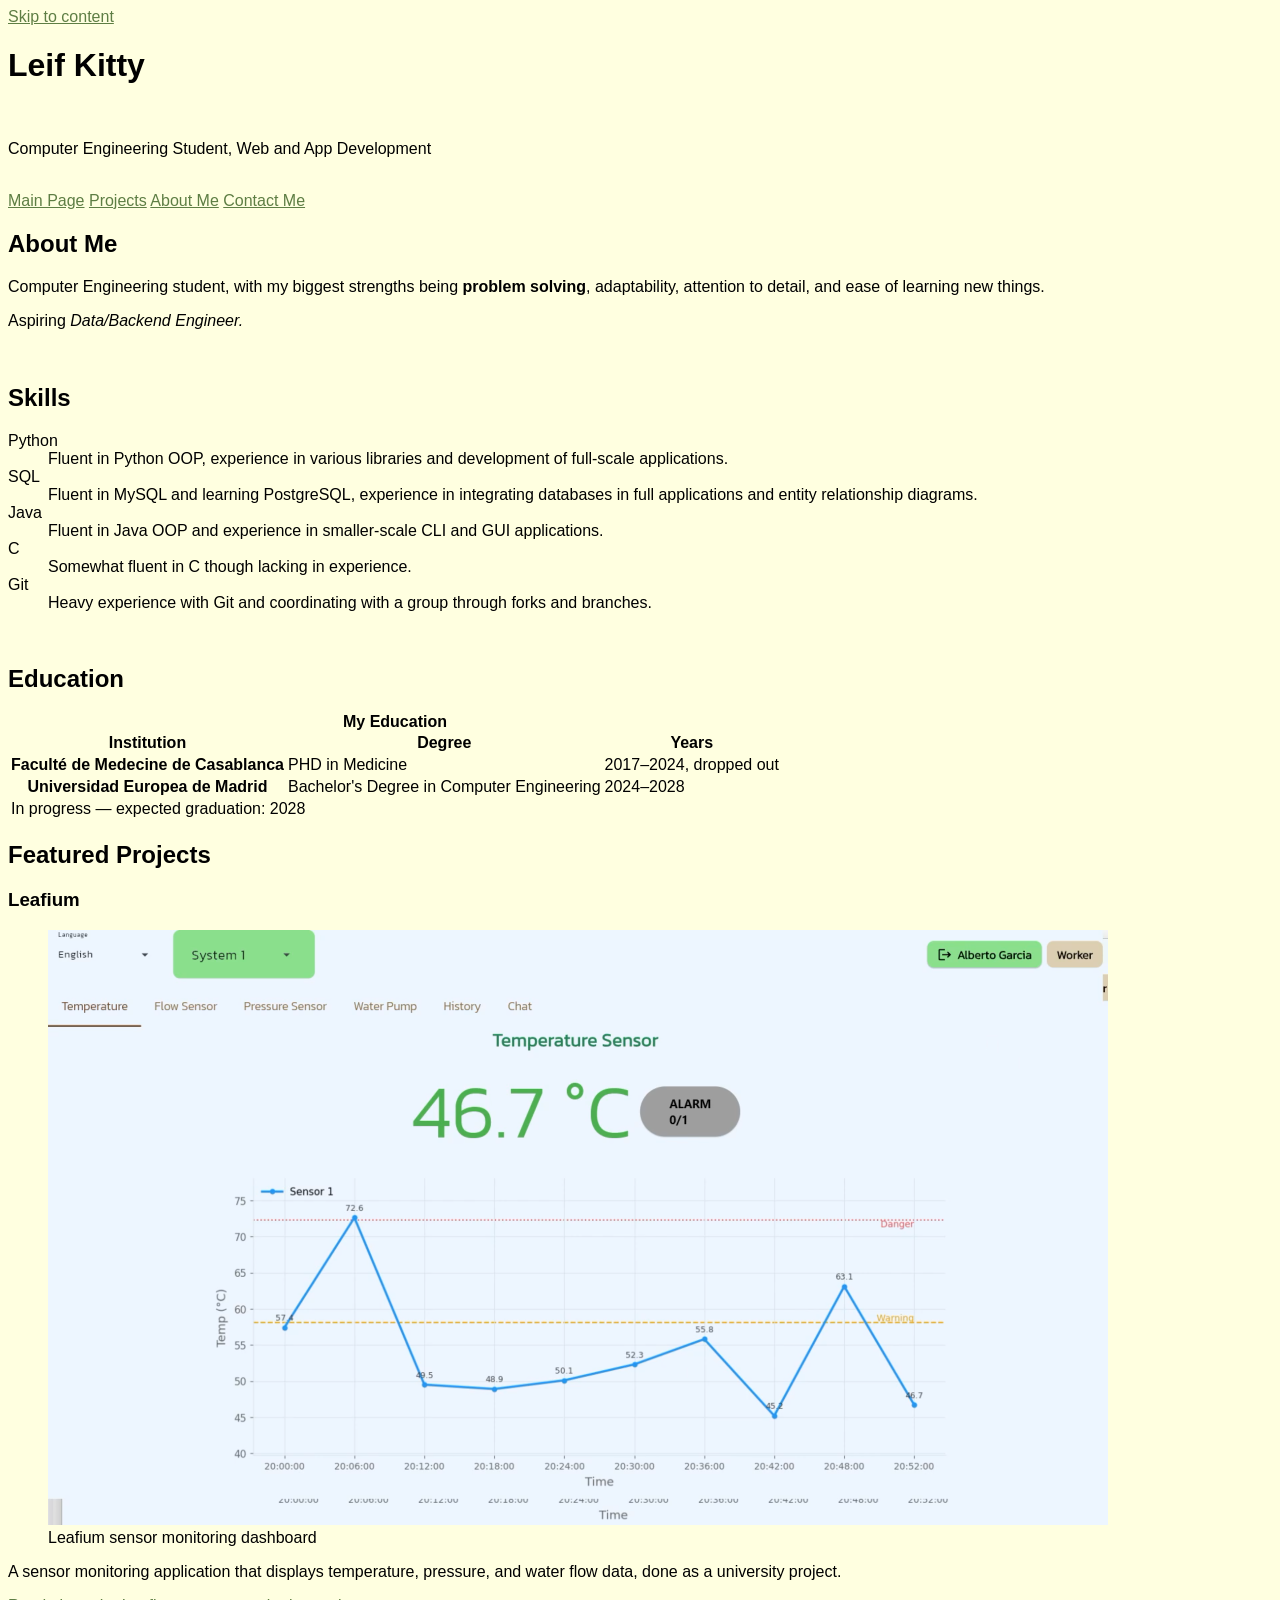
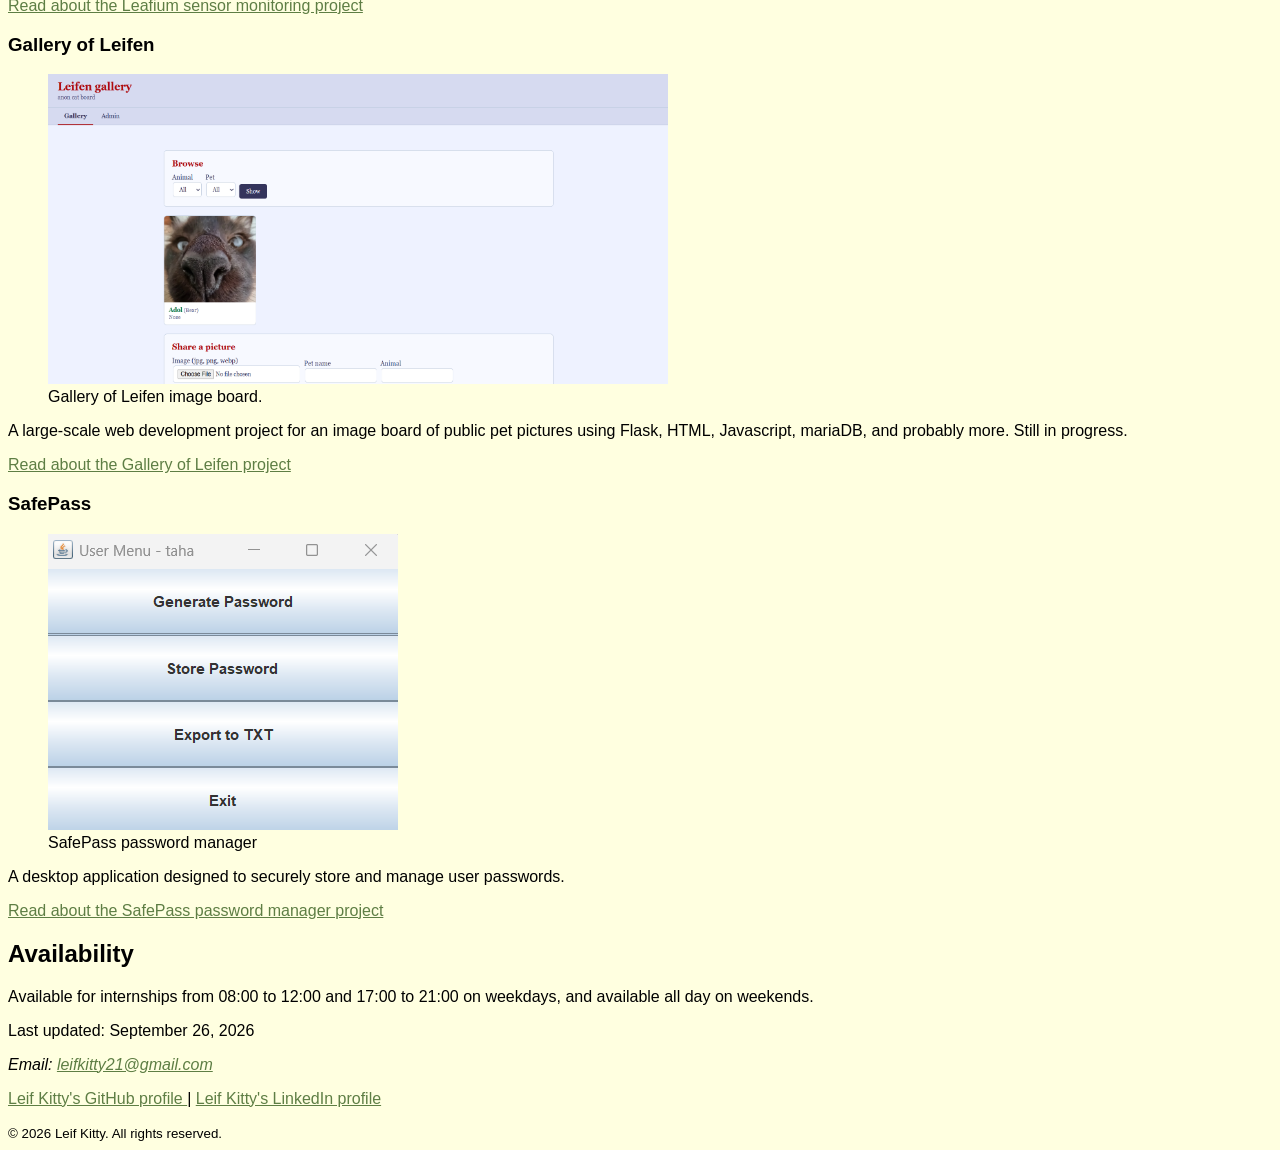
<file: index.html>
<!DOCTYPE html>
<html lang="en">

<head>
    <meta charset="UTF-8">
    <meta name="viewport" content="width=device-width, initial-scale=1.0">
    <title>Leif Kitty</title>
    <link rel="stylesheet" href="./css/style.css">
</head>

<body>
    <a href="#content">Skip to content</a>
    <header>
        <h1>Leif Kitty</h1>
        <br>
        <p>Computer Engineering Student, Web and App Development</p>
        <br>
        <nav aria-label="Primary">
            <a href="./index.html" aria-current="page">Main Page</a>
            <a href="./projects.html">Projects</a>
            <a href="./index.html#about-me">About Me</a>
            <a href="./contact.html">Contact Me</a>
        </nav>
    </header>
    <main id="content" tabindex="-1">
        <section id="about-me">
            <h2><strong>About Me</strong></h2>
            <p>
                Computer Engineering student, with my biggest strengths being
                <strong>problem solving</strong>, adaptability, attention to detail,
                and ease of learning new things.
            </p>
            <p>
                Aspiring <em>Data/Backend Engineer.</em>
            </p>
        </section>
        <br>
        <section>
            <h2><strong>Skills</strong></h2>
            <dl>
                <dt>Python</dt>
                <dd>Fluent in Python OOP, experience in various
                    libraries and development of full-scale applications.
                </dd>
                <dt>SQL</dt>
                <dd>Fluent in MySQL and learning PostgreSQL, experience
                    in integrating databases in full applications and entity relationship diagrams.
                </dd>
                <dt>Java</dt>
                <dd>Fluent in Java OOP and experience in smaller-scale CLI and GUI applications.</dd>
                <dt>C</dt>
                <dd>Somewhat fluent in C though lacking in experience.</dd>
                <dt>Git</dt>
                <dd>Heavy experience with Git and coordinating with a group through forks and branches.</dd>
            </dl>
        </section>
        <br>
        <section>
            <h2><strong>Education</strong></h2>
            <table>
                <caption><strong>My Education</strong></caption>

                <thead>
                    <tr>
                        <th scope="col">Institution</th>
                        <th scope="col">Degree</th>
                        <th scope="col">Years</th>
                    </tr>
                </thead>
                <tbody>
                    <tr>
                        <th scope="row">Faculté de Medecine de Casablanca</th>
                        <td>PHD in Medicine</td>
                        <td>2017–2024, dropped out</td>
                    </tr>
                    <tr>
                        <th scope="row">Universidad Europea de Madrid</th>
                        <td>Bachelor's Degree in Computer Engineering</td>
                        <td>2024–2028</td>
                    </tr>
                </tbody>
                <tfoot>
                    <tr>
                        <td colspan="3">In progress — expected graduation: 2028</td>
                    </tr>
                </tfoot>
            </table>
        </section>
        <section>
            <h2>Featured Projects</h2>

            <article>
                <h3>Leafium</h3>

                <figure>
                    <img src="./img/leafium.png"
                        alt="Leafium temperature dashboard showing 46.7 degrees Celsius, a sensor graph, and warning and danger thresholds">
                    <figcaption>Leafium sensor monitoring dashboard</figcaption>
                </figure>

                <p>
                    A sensor monitoring application that displays temperature,
                    pressure, and water flow data, done as a university project.
                </p>

                <a href="projects.html#leafium">Read about the Leafium sensor monitoring project</a>
            </article>

            <article>
                <h3>Gallery of Leifen</h3>

                <figure>
                    <img src="./img/gallery_of_leifen.png" width="620" height="310"
                        alt="Gallery of Leifen screenshot showing the prototype of the image board of pet pictures,
                        with ability to sort by animal type or look for pictures of specific pets.">
                    <figcaption>Gallery of Leifen image board.</figcaption>
                </figure>

                <p>
                    A large-scale web development project for an image board of public pet pictures
                    using Flask, HTML, Javascript, mariaDB, and probably more. Still in progress.
                </p>

                <a href="projects.html#leifen">Read about the Gallery of Leifen project</a>
            </article>

            <article>
                <h3>SafePass</h3>

                <figure>
                    <img src="./img/safepass.png"
                        alt="SafePass menu with options to generate, store, and export passwords">
                    <figcaption>SafePass password manager</figcaption>
                </figure>

                <p>
                    A desktop application designed to securely store and manage
                    user passwords.
                </p>

                <a href="projects.html#safepass">Read about the SafePass password manager project</a>
            </article>

        </section>
        <aside>
            <h2>Availability</h2>

            <p>
                Available for internships from
                <time datetime="08:00">08:00</time> to
                <time datetime="12:00">12:00</time> and
                <time datetime="17:00">17:00</time> to
                <time datetime="21:00">21:00</time> on weekdays,
                and available all day on weekends.
            </p>

            <p>
                Last updated:
                <time datetime="2026-09-26">September 26, 2026</time>
            </p>
        </aside>
    </main>
    <footer>
        <address>
            Email:
            <a href="mailto:leifkitty21@gmail.com">leifkitty21@gmail.com</a>
        </address>

        <p>
            <a href="https://github.com/Leif-Kitty" target="_blank" rel="noopener">
                Leif Kitty's GitHub profile
            </a>
            <span aria-hidden="true">|</span>
            <a href="https://www.linkedin.com/in/leif-kitty/" target="_blank" rel="noopener">
                Leif Kitty's LinkedIn profile
            </a>
        </p>

        <small>&copy; 2026 Leif Kitty. All rights reserved.</small>
    </footer>
</body>

</html>
</file>
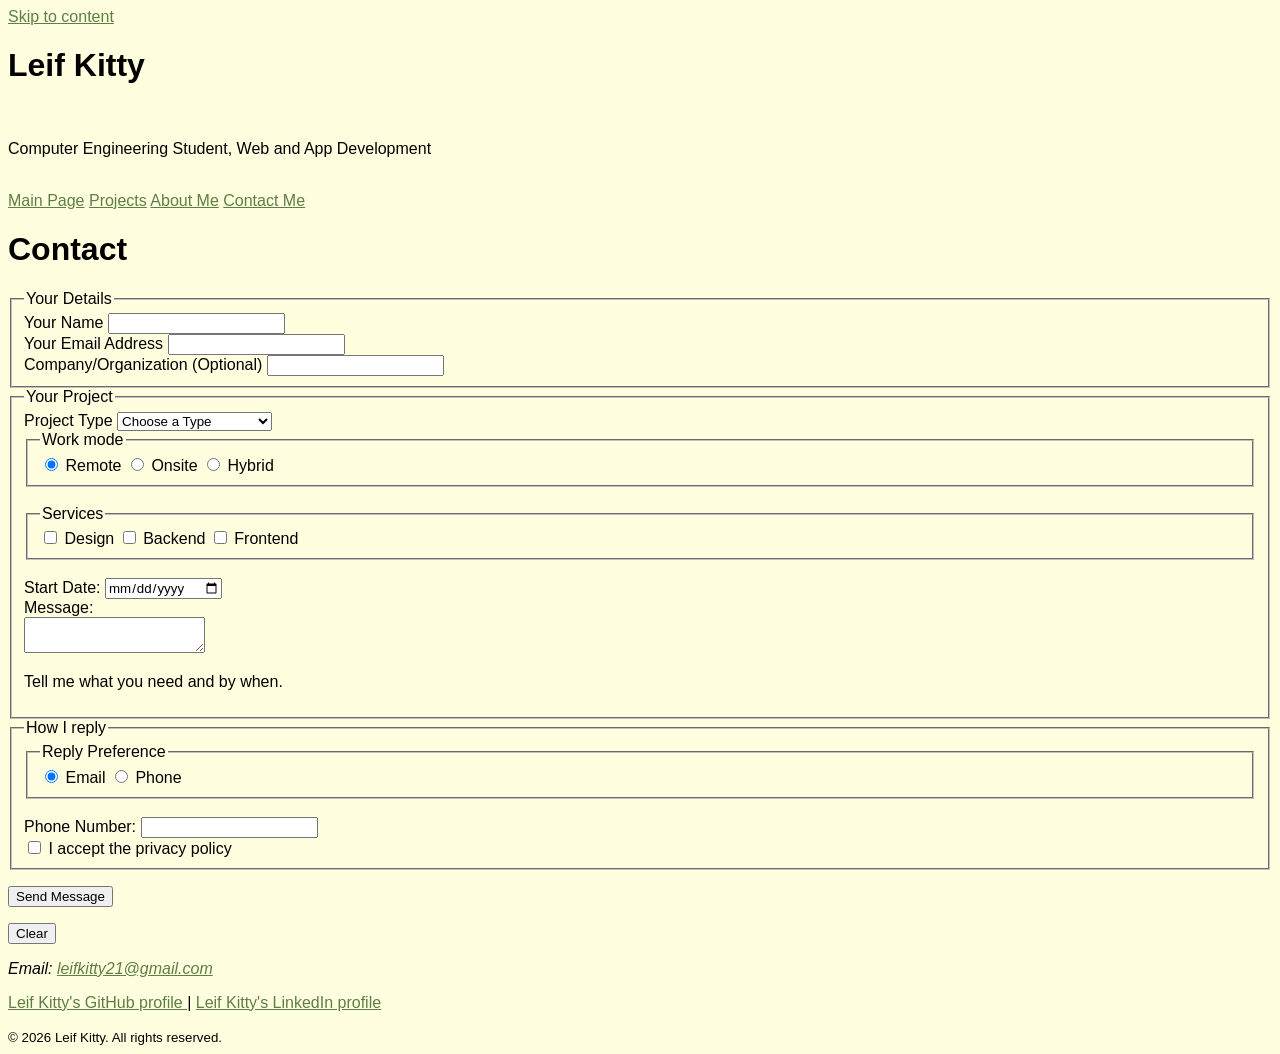
<file: contact.html>
<!DOCTYPE html>
<html lang="en">

<head>
    <meta charset="UTF-8">
    <meta name="viewport" content="width=device-width, initial-scale=1.0">
    <title>Contact - Leif Kitty</title>
    <link rel="stylesheet" href="./css/style.css">
</head>

<body>
    <a href="#content">Skip to content</a>
    <header>
        <h1>Leif Kitty</h1>
        <br>
        <p>Computer Engineering Student, Web and App Development</p>
        <br>
        <nav aria-label="Primary">
            <a href="./index.html">Main Page</a>
            <a href="./projects.html">Projects</a>
            <a href="./index.html#about-me">About Me</a>
            <a href="./contact.html" aria-current="page">Contact Me</a>
        </nav>
    </header>
    <main id="content" tabindex="-1">
        <h1>Contact</h1>
        <form method="post" action="#">
            <fieldset>
                <legend>Your Details</legend>
                <label for="name">Your Name</label>
                <input id="name" name="text" type="text" required minlength="2" maxlength="60" autocomplete="name">
                <br>
                <label for="email">Your Email Address</label>
                <input id="email" name="email" type="email" required autocomplete="email">
                <br>
                <label for="company">Company/Organization (Optional)</label>
                <input id="company" name="company" type="text" autocomplete="organization">
                <br>

            </fieldset>

            <fieldset>
                <legend>Your Project</legend>
                <label for="project">Project Type</label>
                <select id="project" name="project" required>
                    <option value="">Choose a Type</option>
                    <optgroup label="Web">
                        <option value="frontend">Frontend</option>
                        <option value="backend">Backend</option>
                    </optgroup>
                    <optgroup label="App">
                        <option value="desktop">Desktop Application</option>
                        <option value="mobile">Mobile Application</option>
                    </optgroup>
                    <optgroup label="Other">
                        <option value="data">Data</option>
                        <option value="machine_learning">Machine Learning</option>
                        <option value="Other">Other</option>
                    </optgroup>

                </select>

                <br>
                <fieldset>
                    <legend>Work mode</legend>
                    <input id="remote" type="Radio" name="workmode" value="remote" required checked>
                    <label for="remote">Remote</label>
                    <input id="onsite" type="Radio" name="workmode" value="onsite">
                    <label for="onsite">Onsite</label>
                    <input id="hybrid" type="Radio" name="workmode" value="hybrid">
                    <label for="hybrid">Hybrid</label>
                </fieldset>

                <br>
                <fieldset>
                    <legend>Services</legend>
                    <input id="design" name="services" value="design" type="checkbox" required>
                    <label for="design">Design</label>
                    <input id="backend" name="services" value="backend" type="checkbox">
                    <label for="backend">Backend</label>
                    <input id="frontend" name="services" value="frontend" type="checkbox">
                    <label for="frontend">Frontend</label>
                </fieldset>

                <br>
                <label for="start_date">Start Date:</label>
                <input type="date" id="start_date" name="start_date" min="2026-10-28" required>

                <br>
                <label for="message">Message:</label><br>
                <textarea id="message" name="message" maxlength="500" aria-describedby="message_hint"></textarea>
                <p id="message_hint">
                    Tell me what you need and by when.
                </p>
            </fieldset>

            <fieldset>
                <legend>How I reply</legend>
                <fieldset>
                    <legend>Reply Preference</legend>
                    <input type="radio" id="reply_email" name="reply_preference" value="email" required checked>
                    <label for="reply_email">Email</label>

                    <input type="radio" id="reply_phone" name="reply_preference" value="phone">
                    <label for="reply_phone">Phone</label>
                </fieldset>

                <br>
                <label for="phone">Phone Number:</label>
                <input type="tel" id="phone" name="phone" pattern="[6-9][0-9]{8}"
                    title="Enter 9 digits, starting with 6, 7, 8, or 9" autocomplete="tel">
                <br>

                <input type="checkbox" id="privacy" name="privacy" value="accepted" required>
                <label for="privacy">I accept the privacy policy</label>

            </fieldset>
            <p><button type="submit">Send Message</button></p>
            <p><button type="reset">Clear</button></p>

        </form>
    </main>
    <footer>
        <address>
            <p>
                Email:
                <a href="mailto:leifkitty21@gmail.com">leifkitty21@gmail.com</a>
            </p>
        </address>

        <p>
            <a href="https://github.com/Leif-Kitty" target="_blank" rel="noopener">
                Leif Kitty's GitHub profile
            </a>
            <span aria-hidden="true">|</span>
            <a href="https://www.linkedin.com/in/leif-kitty/" target="_blank" rel="noopener">
                Leif Kitty's LinkedIn profile
            </a>
        </p>

        <small>&copy; 2026 Leif Kitty. All rights reserved.</small>
    </footer>
</body>

</html>
</file>
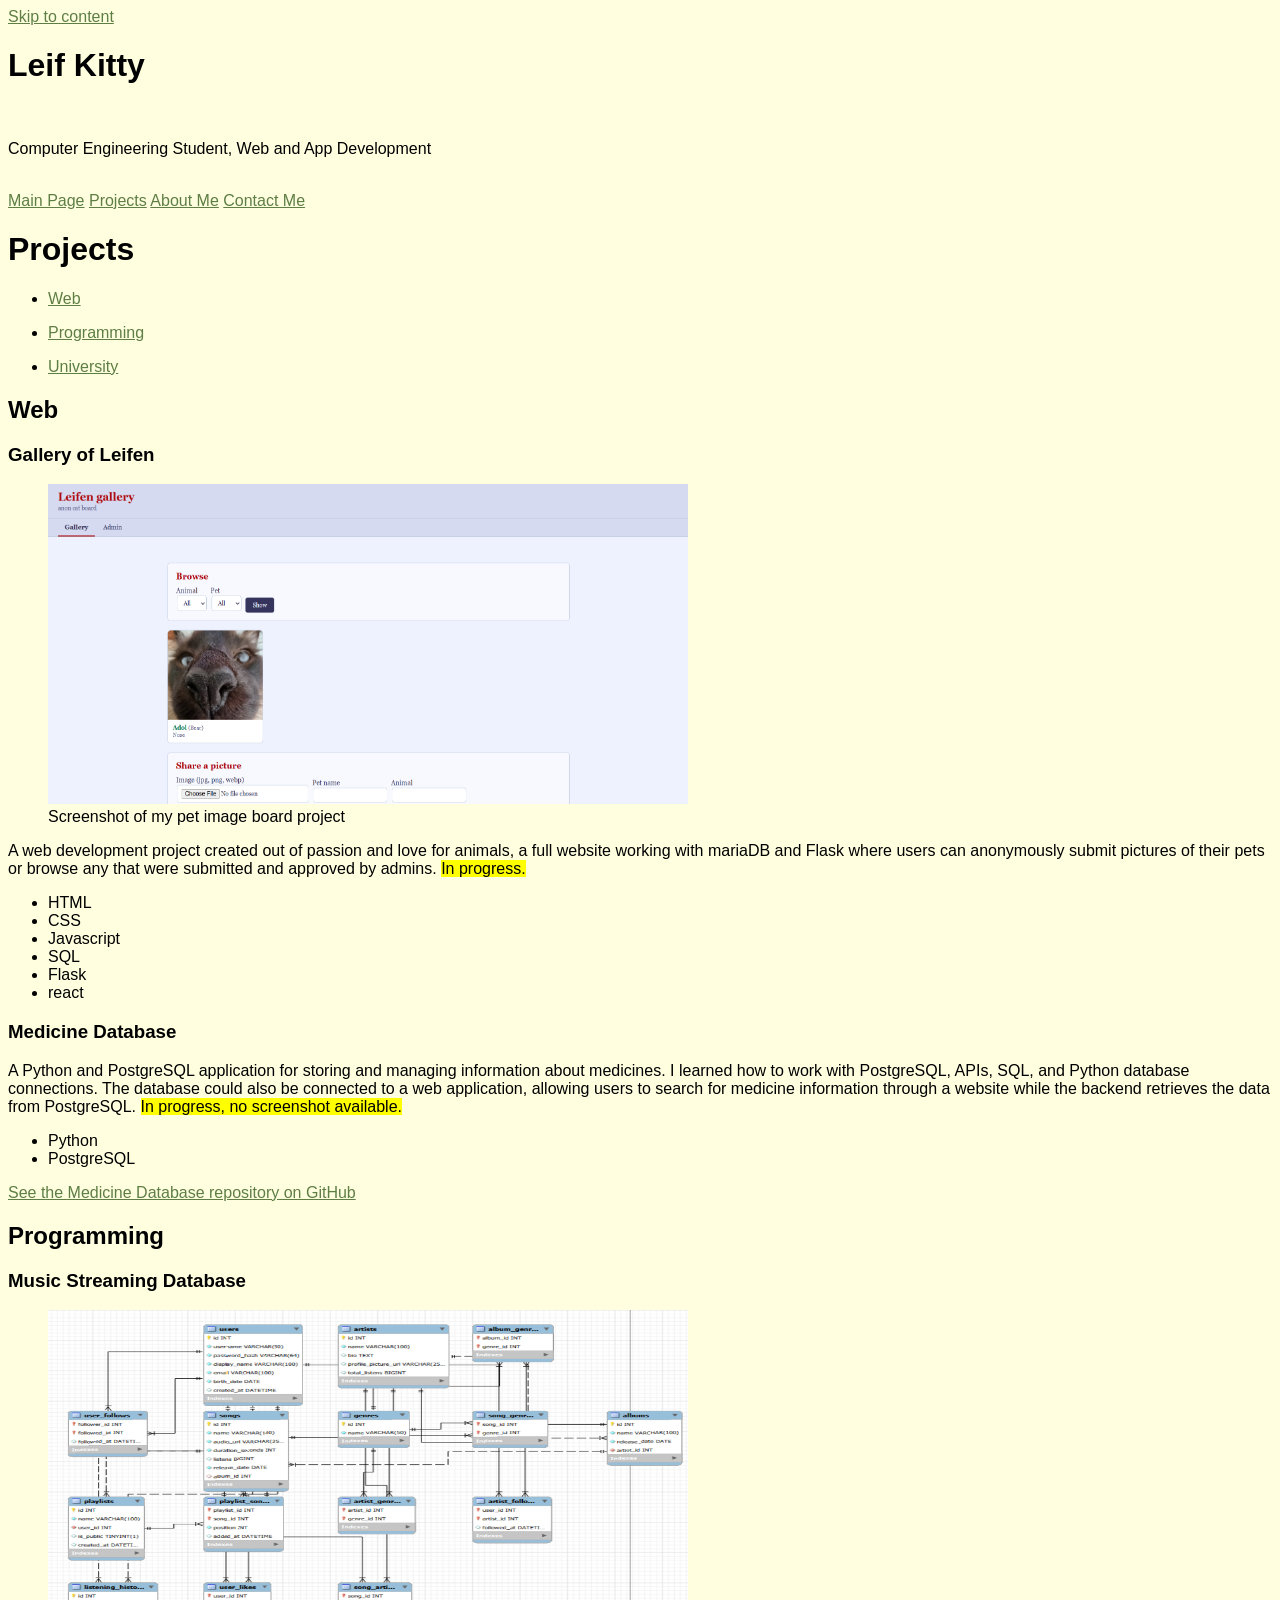
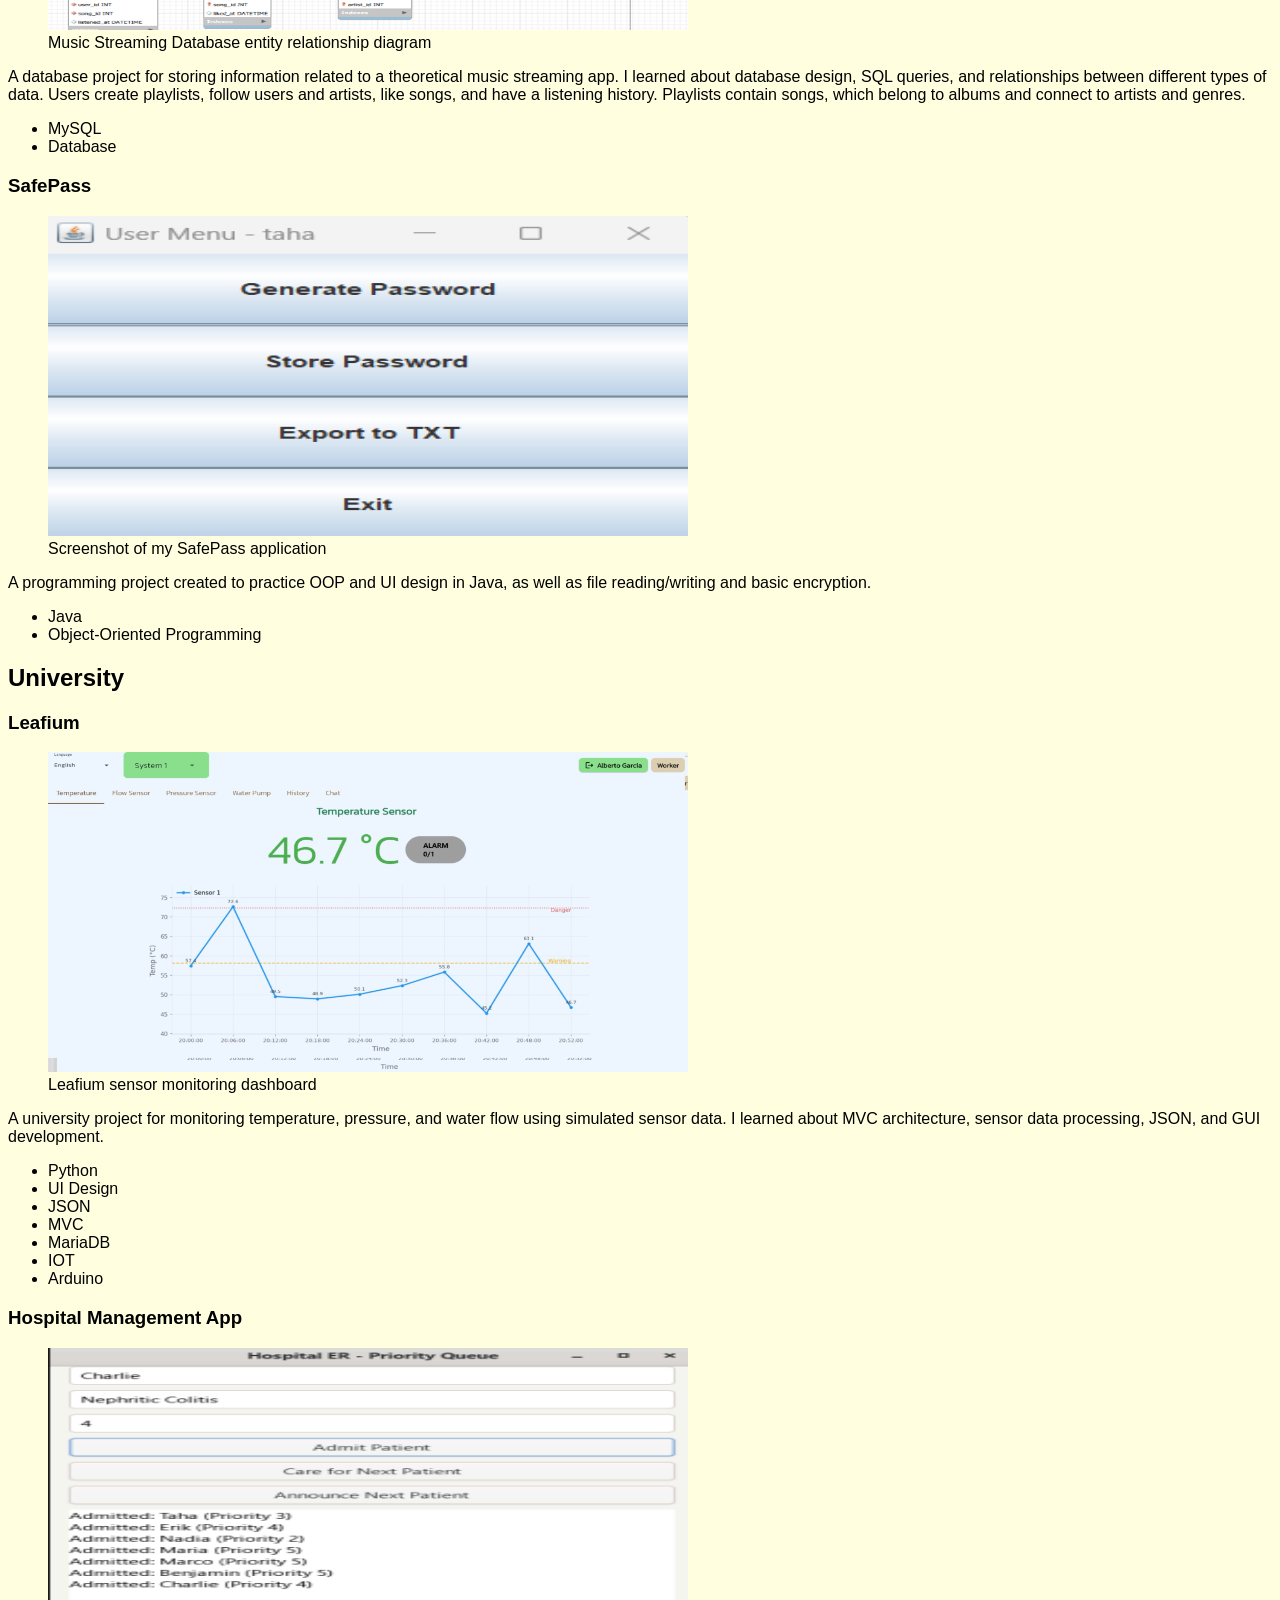
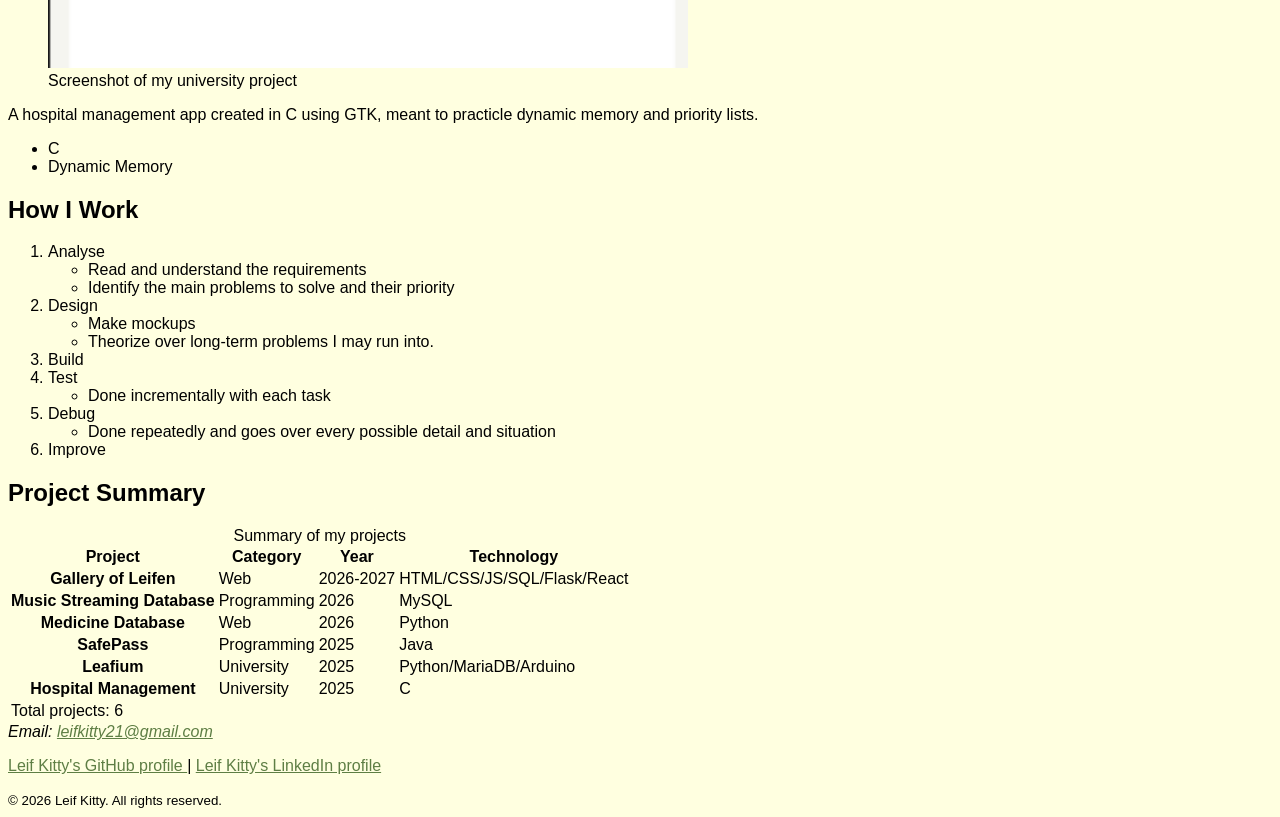
<file: projects.html>
<!DOCTYPE html>
<html lang="en">

<head>
    <meta charset="UTF-8">
    <meta name="viewport" content="width=device-width, initial-scale=1.0">
    <title>Projects - Leif Kitty</title>
    <link rel="stylesheet" href="./css/style.css">
</head>

<body>
    <a href="#content">Skip to content</a>
    <header>
        <h1>Leif Kitty</h1>
        <br>
        <p>Computer Engineering Student, Web and App Development</p>
        <br>
        <nav aria-label="Primary">
            <a href="./index.html">Main Page</a>
            <a href="./projects.html" aria-current="page">Projects</a>
            <a href="./index.html#about-me">About Me</a>
            <a href="./contact.html">Contact Me</a>
        </nav>
    </header>

    <main id="content" tabindex="-1">
        <h1>Projects</h1>

        <nav aria-label="Project categories">
            <ul>
                <li>
                    <p><a href="#web">Web</a></p>
                </li>
                <li>
                    <p><a href="#programming">Programming</a></p>
                </li>
                <li>
                    <p><a href="#university">University</a></p>
                </li>
            </ul>
        </nav>


        <!-- WEB PROJECTS -->
        <section id="web">
            <h2>Web</h2>

            <article class="project ongoing" id="leifen">
                <h3>Gallery of Leifen</h3>

                <figure>
                    <img src="./img/gallery_of_leifen.png" width="640" height="320"
                        alt="Gallery of Leifen with animal and pet filters, a pet photo, and an image upload form">
                    <figcaption>Screenshot of my pet image board project</figcaption>
                </figure>

                <p>
                    A web development project created out of passion and love for
                    animals, a full website working with mariaDB and Flask where users
                    can anonymously submit pictures of their pets or browse any that were
                    submitted and approved by admins.
                    <mark>In progress.</mark>
                </p>

                <ul>
                    <li>HTML</li>
                    <li>CSS</li>
                    <li>Javascript</li>
                    <li>SQL</li>
                    <li>Flask</li>
                    <li>react</li>
                </ul>
            </article>


            <article class="project ongoing" id="medicine-database" data-year="2026" data-tech="Python">

                <h3>Medicine Database</h3>

                <p>
                    A Python and PostgreSQL application for storing and managing
                    information about medicines. I learned how to work with
                    PostgreSQL, APIs, SQL, and Python database connections.
                    The database could also be connected to a web application,
                    allowing users to search for medicine information through
                    a website while the backend retrieves the data from PostgreSQL.
                    <mark>In progress, no screenshot available.</mark>
                </p>

                <ul>
                    <li>Python</li>
                    <li>PostgreSQL</li>
                </ul>

                <p>
                    <a href="https://github.com/Leif-Kitty/medicine_db" target="_blank" rel="noopener">
                        See the Medicine Database repository on GitHub
                    </a>
                </p>
            </article>
        </section>


        <!-- PROGRAMMING PROJECTS -->
        <section id="programming">
            <h2>Programming</h2>

            <article class="project" id="music-database">
                <h3>Music Streaming Database</h3>

                <figure>
                    <img src="./img/music_streaming.png" width="640" height="320"
                        alt="Music Streaming Database diagram connecting users, playlists, songs, albums, artists, and genres">
                    <figcaption>Music Streaming Database entity relationship diagram</figcaption>
                </figure>

                <p>
                    A database project for storing information related to a theoretical music streaming app.
                    I learned about database design, SQL queries, and relationships between different types of data.
                    Users create playlists, follow users and artists, like songs, and have a listening history.
                    Playlists contain songs, which belong to albums and connect to artists and genres.
                </p>

                <ul>
                    <li>MySQL</li>
                    <li>Database</li>
                </ul>
            </article>


            <article class="project" id="safepass" data-year="2025" data-tech="Java">

                <h3>SafePass</h3>

                <figure>
                    <img src="./img/safepass.png" width="640" height="320"
                        alt="SafePass menu with options to generate, store, and export passwords">
                    <figcaption>Screenshot of my SafePass application</figcaption>
                </figure>

                <p>
                    A programming project created to practice OOP and UI design in Java,
                    as well as file reading/writing and basic encryption.
                </p>

                <ul>
                    <li>Java</li>
                    <li>Object-Oriented Programming</li>
                </ul>
            </article>
        </section>


        <!-- UNIVERSITY PROJECTS -->
        <section id="university">
            <h2>University</h2>

            <article class="project" id="leafium" data-year="2025" data-tech="Python">

                <h3>Leafium</h3>

                <figure>
                    <img src="./img/leafium.png" width="640" height="320"
                        alt="Leafium temperature dashboard showing 46.7 degrees Celsius, a sensor graph, and warning and danger thresholds">
                    <figcaption>Leafium sensor monitoring dashboard</figcaption>
                </figure>

                <p>
                    A university project for monitoring temperature, pressure,
                    and water flow using simulated sensor data. I learned about
                    MVC architecture, sensor data processing, JSON, and GUI
                    development.
                </p>

                <ul>
                    <li>Python</li>
                    <li>UI Design</li>
                    <li>JSON</li>
                    <li>MVC</li>
                    <li>MariaDB</li>
                    <li>IOT</li>
                    <li>Arduino</li>
                </ul>
            </article>


            <article class="project" id="hospital-management-app" data-year="2025" data-tech="C">

                <h3>Hospital Management App</h3>

                <figure>
                    <img src="./img/hospital_management.png" width="640" height="320"
                        alt="Hospital emergency room app with patient admission fields, queue controls, and a log of patients with priority numbers">
                    <figcaption>Screenshot of my university project</figcaption>
                </figure>

                <p>
                    A hospital management app created in C using GTK, meant
                    to practicle dynamic memory and priority lists.
                </p>

                <ul>
                    <li>C</li>
                    <li>Dynamic Memory</li>
                </ul>
            </article>
        </section>


        <!-- HOW I WORK -->
        <section>
            <h2>How I Work</h2>

            <ol>
                <li>Analyse
                    <ul>
                        <li>Read and understand the requirements</li>
                        <li>Identify the main problems to solve and their priority</li>
                    </ul>
                </li>

                <li>Design
                    <ul>
                        <li>Make mockups</li>
                        <li>Theorize over long-term problems I may run into.</li>
                    </ul>
                </li>
                <li>Build</li>
                <li>Test
                    <ul>
                        <li>Done incrementally with each task</li>
                    </ul>
                </li>
                <li>Debug
                    <ul>
                        <li> Done repeatedly and goes over every possible detail and situation</li>
                    </ul>
                </li>
                <li>Improve</li>
            </ol>
        </section>


        <!-- PROJECT SUMMARY -->
        <section>
            <h2>Project Summary</h2>

            <table>
                <caption>Summary of my projects</caption>

                <thead>
                    <tr>
                        <th scope="col">Project</th>
                        <th scope="col">Category</th>
                        <th scope="col">Year</th>
                        <th scope="col">Technology</th>
                    </tr>
                </thead>

                <tbody>
                    <tr>
                        <th scope="row">Gallery of Leifen</th>
                        <td>Web</td>
                        <td>2026-2027</td>
                        <td>HTML/CSS/JS/SQL/Flask/React</td>
                    </tr>

                    <tr>
                        <th scope="row">Music Streaming Database</th>
                        <td>Programming</td>
                        <td>2026</td>
                        <td>MySQL</td>
                    </tr>

                    <tr>
                        <th scope="row">Medicine Database</th>
                        <td>Web</td>
                        <td>2026</td>
                        <td>Python</td>
                    </tr>

                    <tr>
                        <th scope="row">SafePass</th>
                        <td>Programming</td>
                        <td>2025</td>
                        <td>Java</td>
                    </tr>

                    <tr>
                        <th scope="row">Leafium</th>
                        <td>University</td>
                        <td>2025</td>
                        <td>Python/MariaDB/Arduino</td>
                    </tr>

                    <tr>
                        <th scope="row">Hospital Management</th>
                        <td>University</td>
                        <td>2025</td>
                        <td>C</td>
                    </tr>
                </tbody>

                <tfoot>
                    <tr>
                        <td colspan="4">Total projects: 6</td>
                    </tr>
                </tfoot>
            </table>
        </section>
    </main>
    <footer>
        <address>
            Email:
            <a href="mailto:leifkitty21@gmail.com">leifkitty21@gmail.com</a>
        </address>

        <p>
            <a href="https://github.com/Leif-Kitty" target="_blank" rel="noopener">
                Leif Kitty's GitHub profile
            </a>
            <span aria-hidden="true">|</span>
            <a href="https://www.linkedin.com/in/leif-kitty/" target="_blank" rel="noopener">
                Leif Kitty's LinkedIn profile
            </a>
        </p>

        <small>&copy; 2026 Leif Kitty. All rights reserved.</small>
    </footer>

</body>

</html>
</file>
<file: css/style.css>
*{
    font-family: Arial, Helvetica, sans-serif;
}

body{
    background-color: #FFFFE0;
    color: #000000;
}
a{
    color: #5E7E44;
}
</file>
